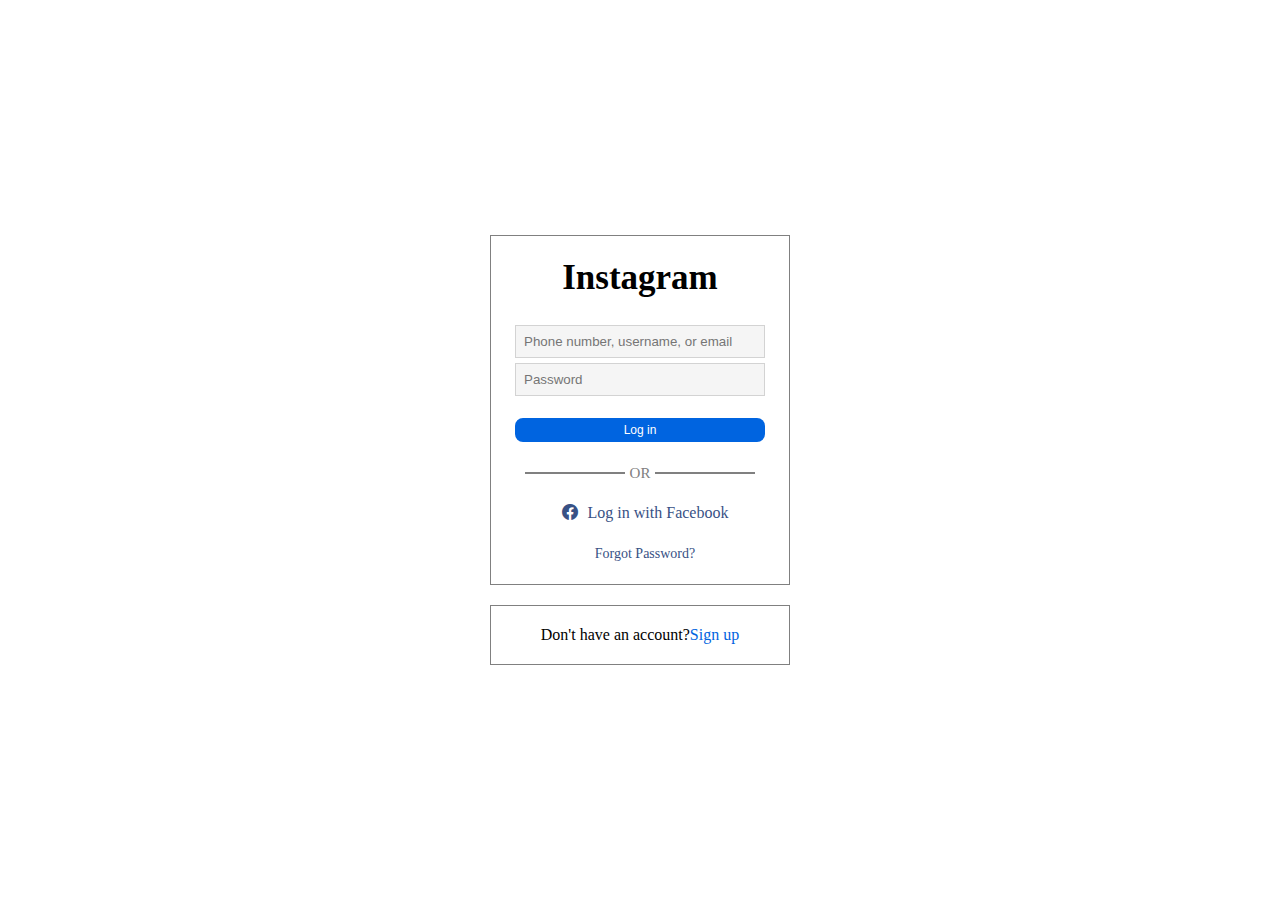
<file: index.html>
<!DOCTYPE html>
<html lang="en">
<head>
    <meta charset="UTF-8">
    <meta name="viewport" content="width=device-width, initial-scale=1.0">
    <title>Instagram_Login_Page</title>
    <link rel="stylesheet" href="./style.css">
</head>
<body>
    <div class="container">
        <div class="card">
            <h1>Instagram <link rel="stylesheet" href="https://scontent-lax3-2.cdninstagram.com/v/t51.2885-19/41357423_348923679180289_7232720902079643648_n.jpg?_nc_ht=scontent-lax3-2.cdninstagram.com&_nc_cat=101&_nc_ohc=hD9ntdK-uOYAX9FdM7s&edm=AEF8tYYBAAAA&ccb=7-4&oh=00_AT-DID52tJdZboddfvlJeDC72Ptp-5_bE_tY0jTQ6TBdew&oe=61FB5D72&_nc_sid=a9513d"></h1>


            <div class="input-box">
            <input type="text" placeholder="Phone number, username, or email">
            <input type="text" placeholder="Password">
        </div>


        <div class="btn">
            <button type="button"> Log in</button>
        </div>


        <div class="or">
        <div style="border-bottom: 1px; border: 1px solid gray; width: 100px;"></div>
            <p>OR</p>
            <div style="border-bottom: 1px; border: 1px solid gray; width: 100px;"></div>
        </div>


            <div class="face">
            <a href="https://www.facebook.com" target="_blank"><i class="bi bi-facebook"></i>Log in with Facebook</a>
        </div>

        
            <div class="forget">
            <a href="#">Forgot Password?</a>
        </div>
        </div>
        <div class="card2">
            <div class="sign-box">
            <p>Don't have an account?<a href="#">Sign up</a></p>
        </div>
        </div>
    </div>
</body>
</html>
</file>
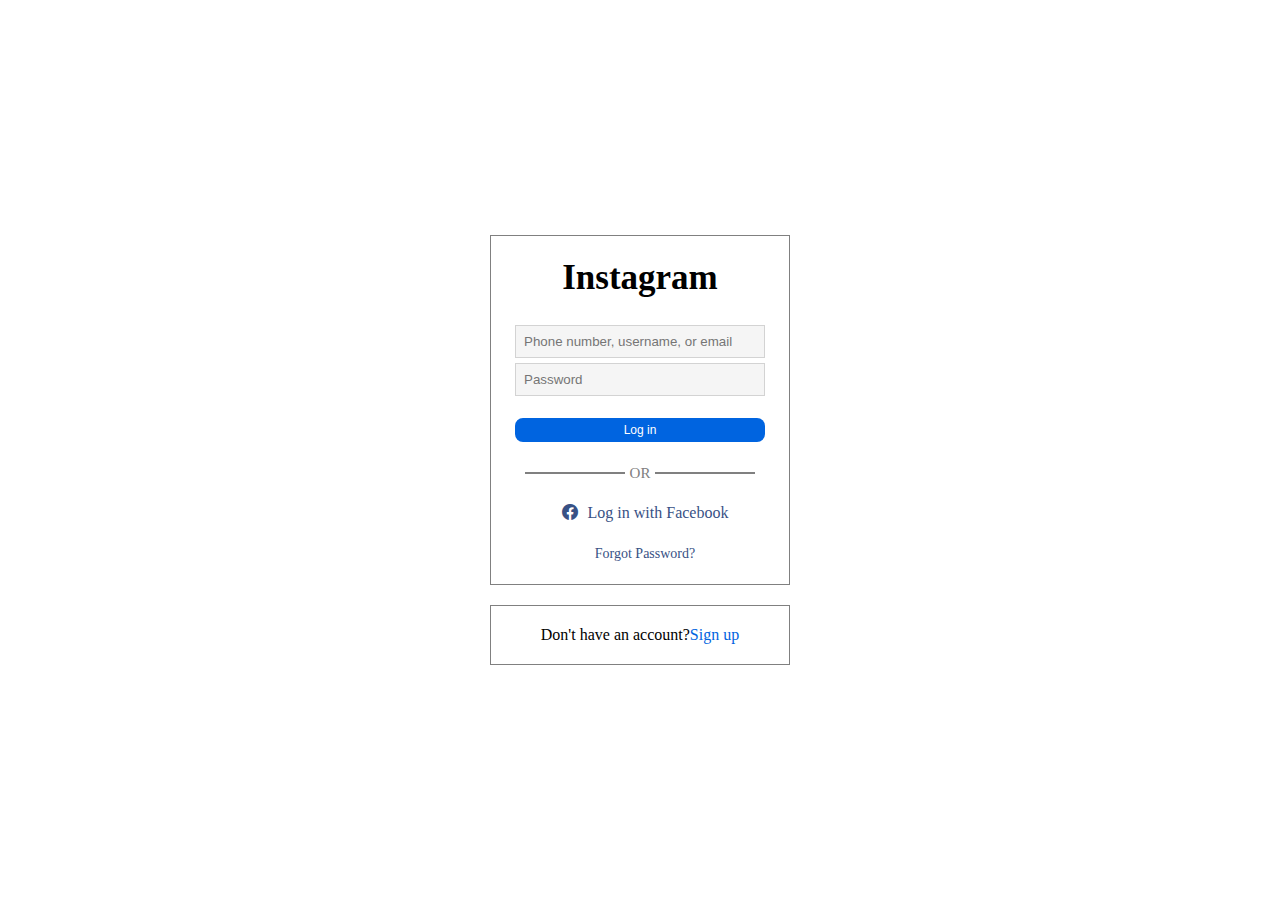
<file: index.8.html>
<!DOCTYPE html>
<html lang="en">
<head>
    <meta charset="UTF-8">
    <meta name="viewport" content="width=device-width, initial-scale=1.0">
    <title>Instagram_Login_Page</title>
    <link rel="stylesheet" href="./style.8.css">
</head>
<body>
    <div class="container">
        <div class="card">
            <h1>Instagram <link rel="stylesheet" href="https://scontent-lax3-2.cdninstagram.com/v/t51.2885-19/41357423_348923679180289_7232720902079643648_n.jpg?_nc_ht=scontent-lax3-2.cdninstagram.com&_nc_cat=101&_nc_ohc=hD9ntdK-uOYAX9FdM7s&edm=AEF8tYYBAAAA&ccb=7-4&oh=00_AT-DID52tJdZboddfvlJeDC72Ptp-5_bE_tY0jTQ6TBdew&oe=61FB5D72&_nc_sid=a9513d"></h1>


            <div class="input-box">
            <input type="text" placeholder="Phone number, username, or email">
            <input type="text" placeholder="Password">
        </div>


        <div class="btn">
            <button type="button"> Log in</button>
        </div>


        <div class="or">
        <div style="border-bottom: 1px; border: 1px solid gray; width: 100px;"></div>
            <p>OR</p>
            <div style="border-bottom: 1px; border: 1px solid gray; width: 100px;"></div>
        </div>


            <div class="face">
            <a href="https://www.facebook.com" target="_blank"><i class="bi bi-facebook"></i>Log in with Facebook</a>
        </div>

        
            <div class="forget">
            <a href="#">Forgot Password?</a>
        </div>
        </div>
        <div class="card2">
            <div class="sign-box">
            <p>Don't have an account?<a href="#">Sign up</a></p>
        </div>
        </div>
    </div>
</body>
</html>
</file>
<file: style.css>
@import url("https://cdn.jsdelivr.net/npm/bootstrap-icons@1.11.3/font/bootstrap-icons.min.css");

*{
    padding: 0;
    margin: 0;
    box-sizing: border-box;
}

.container{
    background:#fff;
    min-height: 100vh;
    display: flex;
    align-items: center;
    justify-content: center;
    /* flex-wrap: nowrap; */
    flex-direction: column;
    gap: 20px;
}

.card{
    width: 300px;
    height: 350px;
    /* padding: 15px; */
    background-color: #ffffff;
    border: 1px solid gray;
    display: flex;
    justify-content: space-evenly;
    align-items: center;
    flex-direction: column;

}

h1{
    font-size: 35px;
}

.input-box input{
    width: 250px;
    padding: 8px;
    margin-top: 5px;
    background-color: whitesmoke;
    border: 0.001px solid lightgray;
    outline: none;
}

.input-box input:focus{
    border: 0.01px solid gray; 
}

.input-box{
    display: flex;
    flex-direction: column;
    text-overflow: ellipsis;
    overflow: hidden;
    font-weight: normal;
    position: relative;
    /* justify-content: center; */
}

.btn button{
    width: 250px;
    padding: 5px;
    border-radius: 8px;
    border: none;
    outline: none;
    background-color: #0064e0;
    color: white;
    font-size: 12px;
    font-weight: 500;
    cursor: pointer;
}

.or{
    display: flex;
    align-items: center;
    gap: 5px;
    font-size: 15px;
    color: gray;
}

.face a{
    text-decoration: none;
    color: #385185;
    margin-left: 10px;
    display: flex;
    gap: 10px;
    font-size: 16px;

}

 .face a:focus{
    color: lightgray;
}

.forget a{
    text-decoration: none;
    font-size: 14px;
    color: #385185;
    margin-left: 10px;

}

.forget a:focus{
    color: gray;
}

.card2{
    width: 300px;
    height: 60px;
    border: 1px solid gray;
    display: flex;
    align-items: center;
    justify-content: center;

}

.sign-box{
    font-size: 16px;
}

.sign-box a{
    text-decoration: none;
    color: #0064e0;
}

.sign-box a:focus{
    color: #688db9;
}
</file>
<file: style.8.css>
@import url("https://cdn.jsdelivr.net/npm/bootstrap-icons@1.11.3/font/bootstrap-icons.min.css");

*{
    padding: 0;
    margin: 0;
    box-sizing: border-box;
}

.container{
    background:#fff;
    min-height: 100vh;
    display: flex;
    align-items: center;
    justify-content: center;
    /* flex-wrap: nowrap; */
    flex-direction: column;
    gap: 20px;
}

.card{
    width: 300px;
    height: 350px;
    /* padding: 15px; */
    background-color: #ffffff;
    border: 1px solid gray;
    display: flex;
    justify-content: space-evenly;
    align-items: center;
    flex-direction: column;

}

h1{
    font-size: 35px;
}

.input-box input{
    width: 250px;
    padding: 8px;
    margin-top: 5px;
    background-color: whitesmoke;
    border: 0.001px solid lightgray;
    outline: none;
}

.input-box input:focus{
    border: 0.01px solid gray; 
}

.input-box{
    display: flex;
    flex-direction: column;
    text-overflow: ellipsis;
    overflow: hidden;
    font-weight: normal;
    position: relative;
    /* justify-content: center; */
}

.btn button{
    width: 250px;
    padding: 5px;
    border-radius: 8px;
    border: none;
    outline: none;
    background-color: #0064e0;
    color: white;
    font-size: 12px;
    font-weight: 500;
    cursor: pointer;
}

.or{
    display: flex;
    align-items: center;
    gap: 5px;
    font-size: 15px;
    color: gray;
}

.face a{
    text-decoration: none;
    color: #385185;
    margin-left: 10px;
    display: flex;
    gap: 10px;
    font-size: 16px;

}

 .face a:focus{
    color: lightgray;
}

.forget a{
    text-decoration: none;
    font-size: 14px;
    color: #385185;
    margin-left: 10px;

}

.forget a:focus{
    color: gray;
}

.card2{
    width: 300px;
    height: 60px;
    border: 1px solid gray;
    display: flex;
    align-items: center;
    justify-content: center;

}

.sign-box{
    font-size: 16px;
}

.sign-box a{
    text-decoration: none;
    color: #0064e0;
}

.sign-box a:focus{
    color: #688db9;
}
</file>
